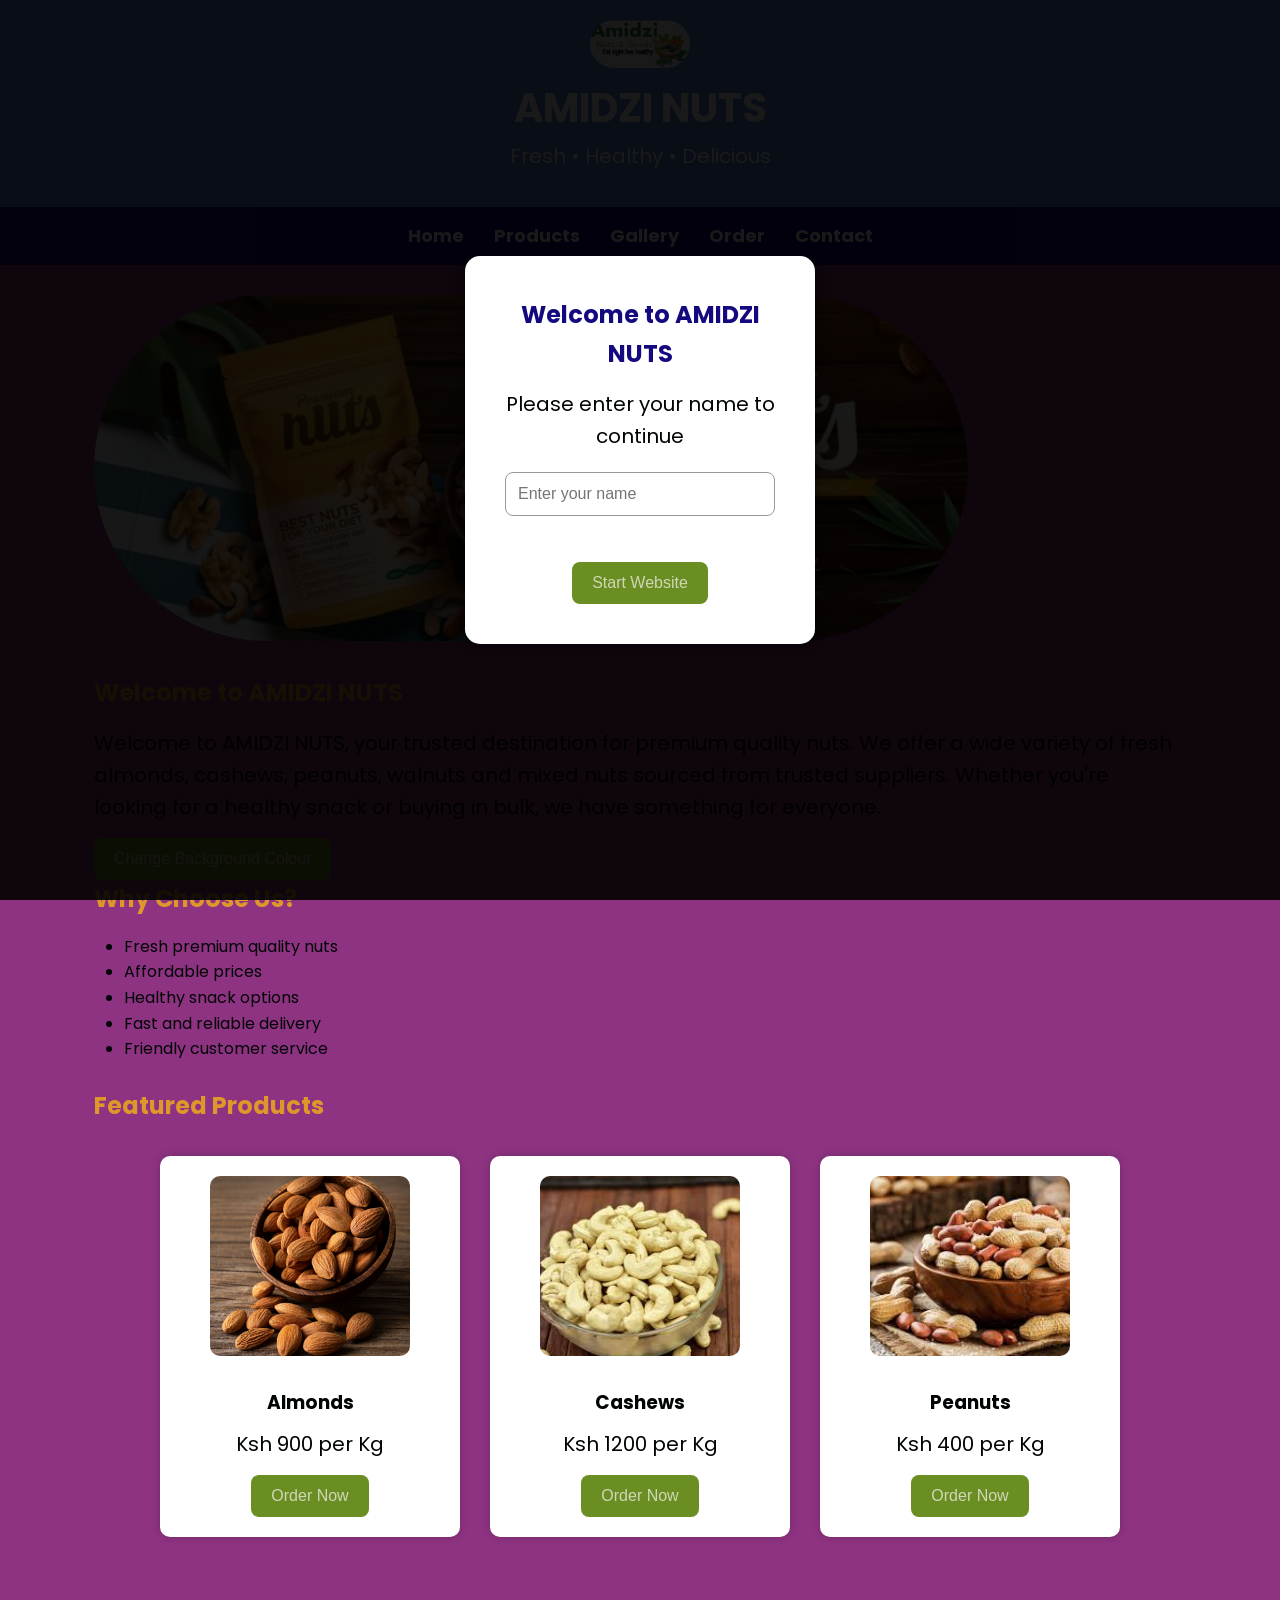
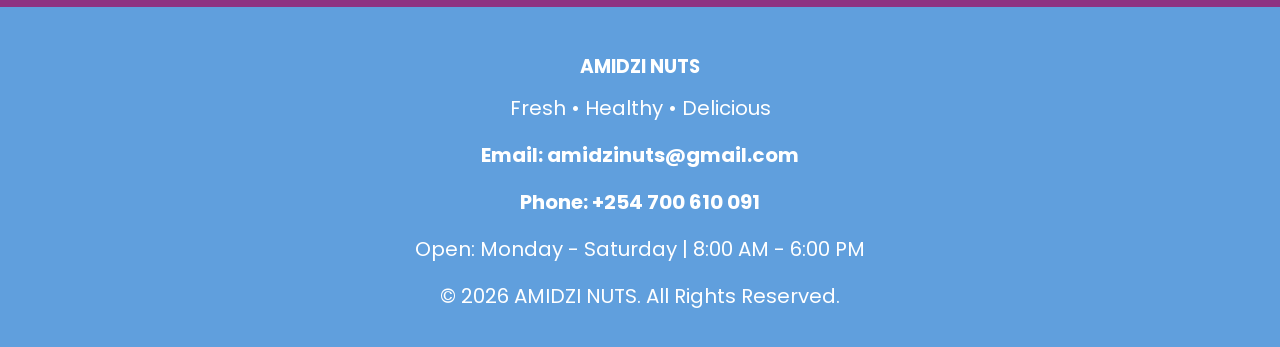
<file: index.html>
<!DOCTYPE html>
<html>

<head>

    <title>AMIDZI NUTS | Home</title>

    <link rel="stylesheet" href="style.css">

</head>

<body>

    <!-- Welcome Overlay -->
    <div id="welcomeOverlay" class="overlay">
    <div class="overlay-content">
        <h2>Welcome to AMIDZI NUTS</h2>
        <p>Please enter your name to continue</p>

        <input type="text"
               id="username"
               placeholder="Enter your name">

        <br><br>

        <button onclick="startWebsite()">
            Start Website
        </button>
    </div>
</div>

    <header>

        <img src="images/logo.png"
             alt="AMIDZI NUTS Logo"
             width="100">

        <h1>AMIDZI NUTS</h1>

        <p>Fresh &bull; Healthy &bull; Delicious</p>

    </header>

    <nav>

        <a href="index.html">Home</a>

        <a href="products.html">Products</a>

        <a href="gallery.html">Gallery</a>

        <a href="order.html">Order</a>

        <a href="contact.html">Contact</a>

    </nav>

    <main>

        <img src="images/banner.jpg"
             alt="Nut Shop Banner"
             width="80%">

        <br><br>

        <h2>Welcome to AMIDZI NUTS</h2>

        <p>

            Welcome to AMIDZI NUTS, your trusted destination for premium quality nuts.
            We offer a wide variety of fresh almonds, cashews, peanuts, walnuts and
            mixed nuts sourced from trusted suppliers. Whether you're looking for a
            healthy snack or buying in bulk, we have something for everyone.

        </p>

        <!-- Button to change background color -->
        <button onclick="changeBackground()">
    Change Background Colour
         </button>

        <h2>Why Choose Us?</h2>

        <ul>

            <li>Fresh premium quality nuts</li>

            <li>Affordable prices</li>

            <li>Healthy snack options</li>

            <li>Fast and reliable delivery</li>

            <li>Friendly customer service</li>

        </ul>

        <br>

        <h2>Featured Products</h2>

        <div class="card-container">

            <div class="card">

                <img src="images/almonds.jpg"
                     alt="Almonds">

                <h3>Almonds</h3>

                <p>Ksh 900 per Kg</p>

                <a href="order.html">

                    <button>Order Now</button>

                </a>

            </div>

            <div class="card">

                <img src="images/cashews.jpg"
                     alt="Cashews">

                <h3>Cashews</h3>

                <p>Ksh 1200 per Kg</p>

                <a href="order.html">

                    <button>Order Now</button>

                </a>

            </div>

            <div class="card">

                <img src="images/peanuts.jpg"
                     alt="Peanuts">

                <h3>Peanuts</h3>

                <p>Ksh 400 per Kg</p>

                <a href="order.html">

                    <button>Order Now</button>

                </a>

            </div>

        </div>

    </main>

    <footer>

       <h3>AMIDZI NUTS</h3>

<p>Fresh &bull; Healthy &bull; Delicious</p>

<p><a href="mailto:amidzinuts@gmail.com">Email: amidzinuts@gmail.com</a></p>

<p><a href="tel:+254 700 610 091">Phone: +254 700 610 091</a></p>

<p>Open: Monday - Saturday | 8:00 AM - 6:00 PM</p>

<p>&copy; 2026 AMIDZI NUTS. All Rights Reserved.</p>

    </footer>
  
<script src="script.js"></script>

</body>

</html>
</file>
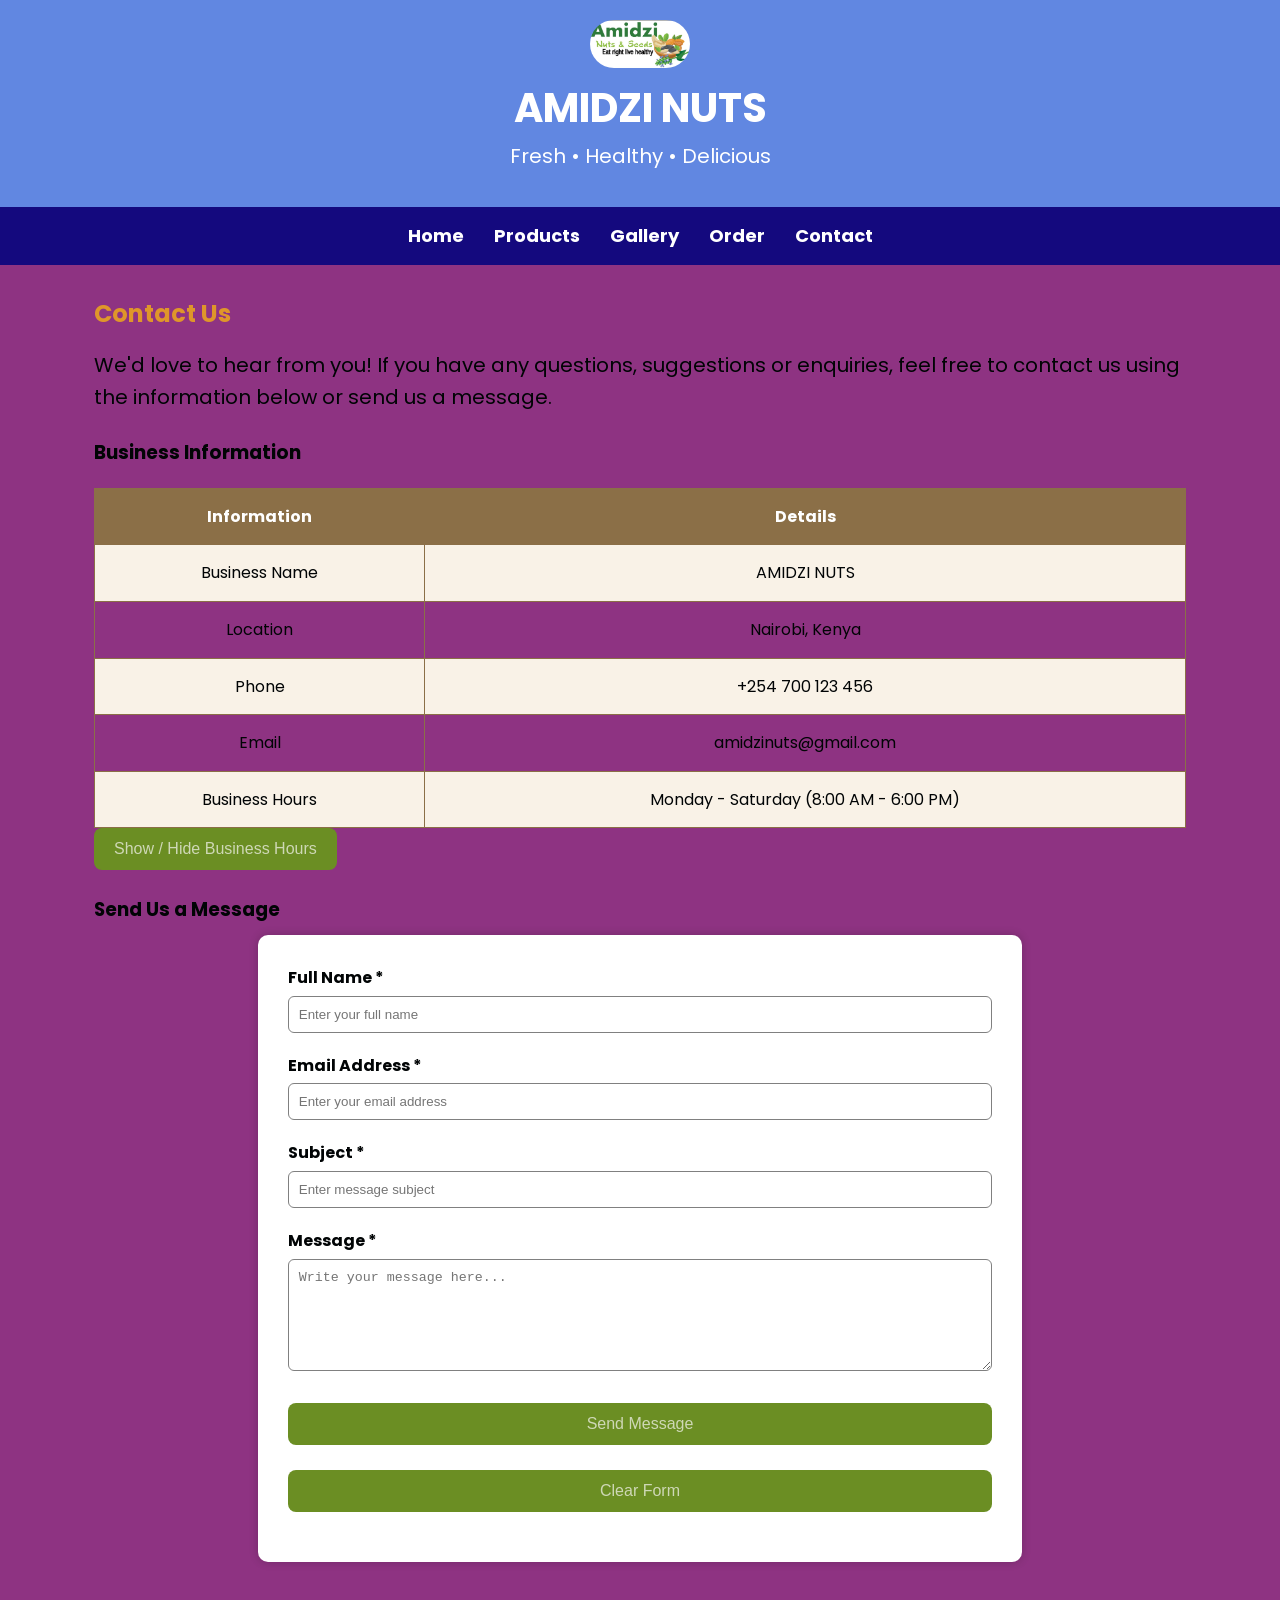
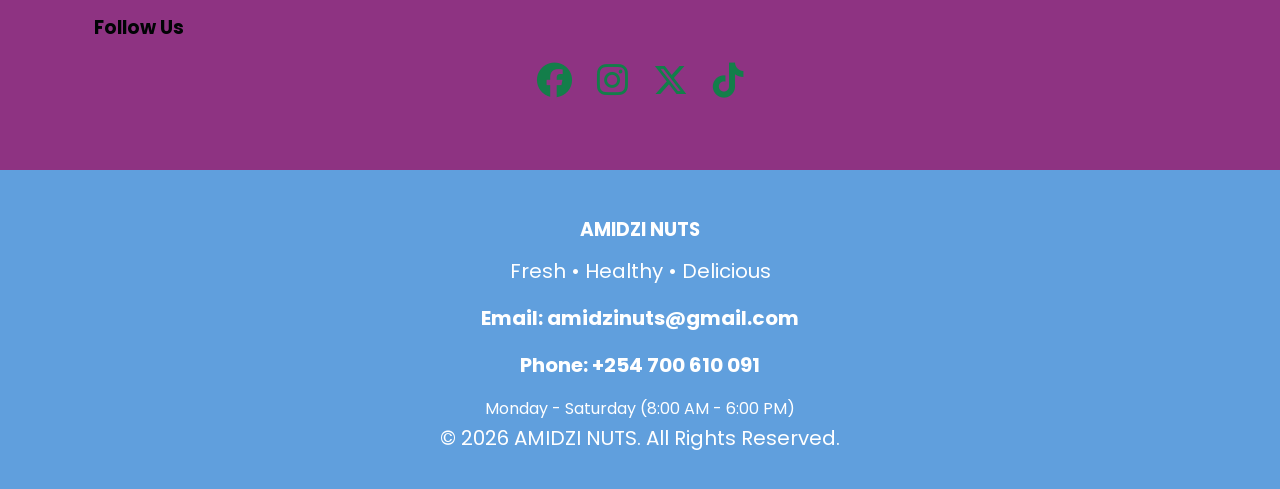
<file: contact.html>
<!DOCTYPE html>
<html>

<head>

    <title>AMIDZI NUTS | Contact Us</title>

    <link rel="stylesheet" href="style.css">
    <link rel="stylesheet" href="https://cdnjs.cloudflare.com/ajax/libs/font-awesome/6.5.2/css/all.min.css">
</head>

<body>

    <!-- Header -->

    <header>

        <img src="images/logo.png"
             alt="AMIDZI NUTS Logo"
             title="AMIDZI NUTS"
             width="100">

        <h1>AMIDZI NUTS</h1>

       <p>Fresh &bull; Healthy &bull; Delicious</p>

    </header>

    <!-- Navigation -->

    <nav>

        <a href="index.html">Home</a>

        <a href="products.html">Products</a>

        <a href="gallery.html">Gallery</a>

        <a href="order.html">Order</a>

        <a href="contact.html">Contact</a>

    </nav>

    <!-- Main Content -->

    <main>

        <h2>Contact Us</h2>

        <p>
            We'd love to hear from you! If you have any questions,
            suggestions or enquiries, feel free to contact us using
            the information below or send us a message.
        </p>

        <h3>Business Information</h3>

        <table>

            <tr>
                <th>Information</th>
                <th>Details</th>
            </tr>

            <tr>
                <td>Business Name</td>
                <td>AMIDZI NUTS</td>
            </tr>

            <tr>
                <td>Location</td>
                <td>Nairobi, Kenya</td>
            </tr>

            <tr>
                <td>Phone</td>
                <td>+254 700 123 456</td>
            </tr>

            <tr>
                <td>Email</td>
                <td>amidzinuts@gmail.com</td>
            </tr>

            <tr>
                <td>Business Hours</td>
                <td id="hours">Monday - Saturday (8:00 AM - 6:00 PM)</td>
            </tr>

        </table>

        <button onclick="toggleHours()">
           Show / Hide Business Hours
        </button>

        <br>

        <h3>Send Us a Message</h3>

        <form onsubmit="return validateForm(this)">

            <label for="name">Full Name *</label>

            <input type="text"
                   id="name"
                   name="name"
                   placeholder="Enter your full name"
                   required>

            <label for="email">Email Address *</label>

            <input type="email"
                   id="email"
                   name="email"
                   placeholder="Enter your email address"
                   required>

            <label for="subject">Subject *</label>

            <input type="text"
                   id="subject"
                   name="subject"
                   placeholder="Enter message subject"
                   required>

            <label for="message">Message *</label>

            <textarea id="message"
                      name="message"
                      rows="6"
                      placeholder="Write your message here..."
                      required></textarea>

            <input type="submit" value="Send Message">

            <input type="reset" value="Clear Form">

        </form>

        <br>

<h3>Follow Us</h3>

<div class="social-icons">

    <a href="https://www.facebook.com/amidzinuts" target="_blank">
        <i class="fa-brands fa-facebook"></i></a>

    <a href="https://www.instagram.com/amidzinuts" target="_blank">
        <i class="fa-brands fa-instagram"></i></a>

    <a href="https://twitter.com/amidzinuts" target="_blank">
        <i class="fa-brands fa-x-twitter"></i></a>

    <a href="https://www.tiktok.com/@amidzinuts" target="_blank">
        <i class="fa-brands fa-tiktok"></i></a>

</div>

    </main>

    <!-- Footer -->

    <footer>

        <h3>AMIDZI NUTS</h3>

       <p>Fresh &bull; Healthy &bull; Delicious</p>

        <p><a href="mailto:amidzinuts@gmail.com">Email: amidzinuts@gmail.com</a></p>

        <p><a href="tel:+254 700 610 091">Phone: +254 700 610 091</a></p>

        <td id="hours">Monday - Saturday (8:00 AM - 6:00 PM)</td>
               
        <p>&copy; 2026 AMIDZI NUTS. All Rights Reserved.</p>

    </footer>


    <script src="script.js"></script>

</body>

</html>
</file>
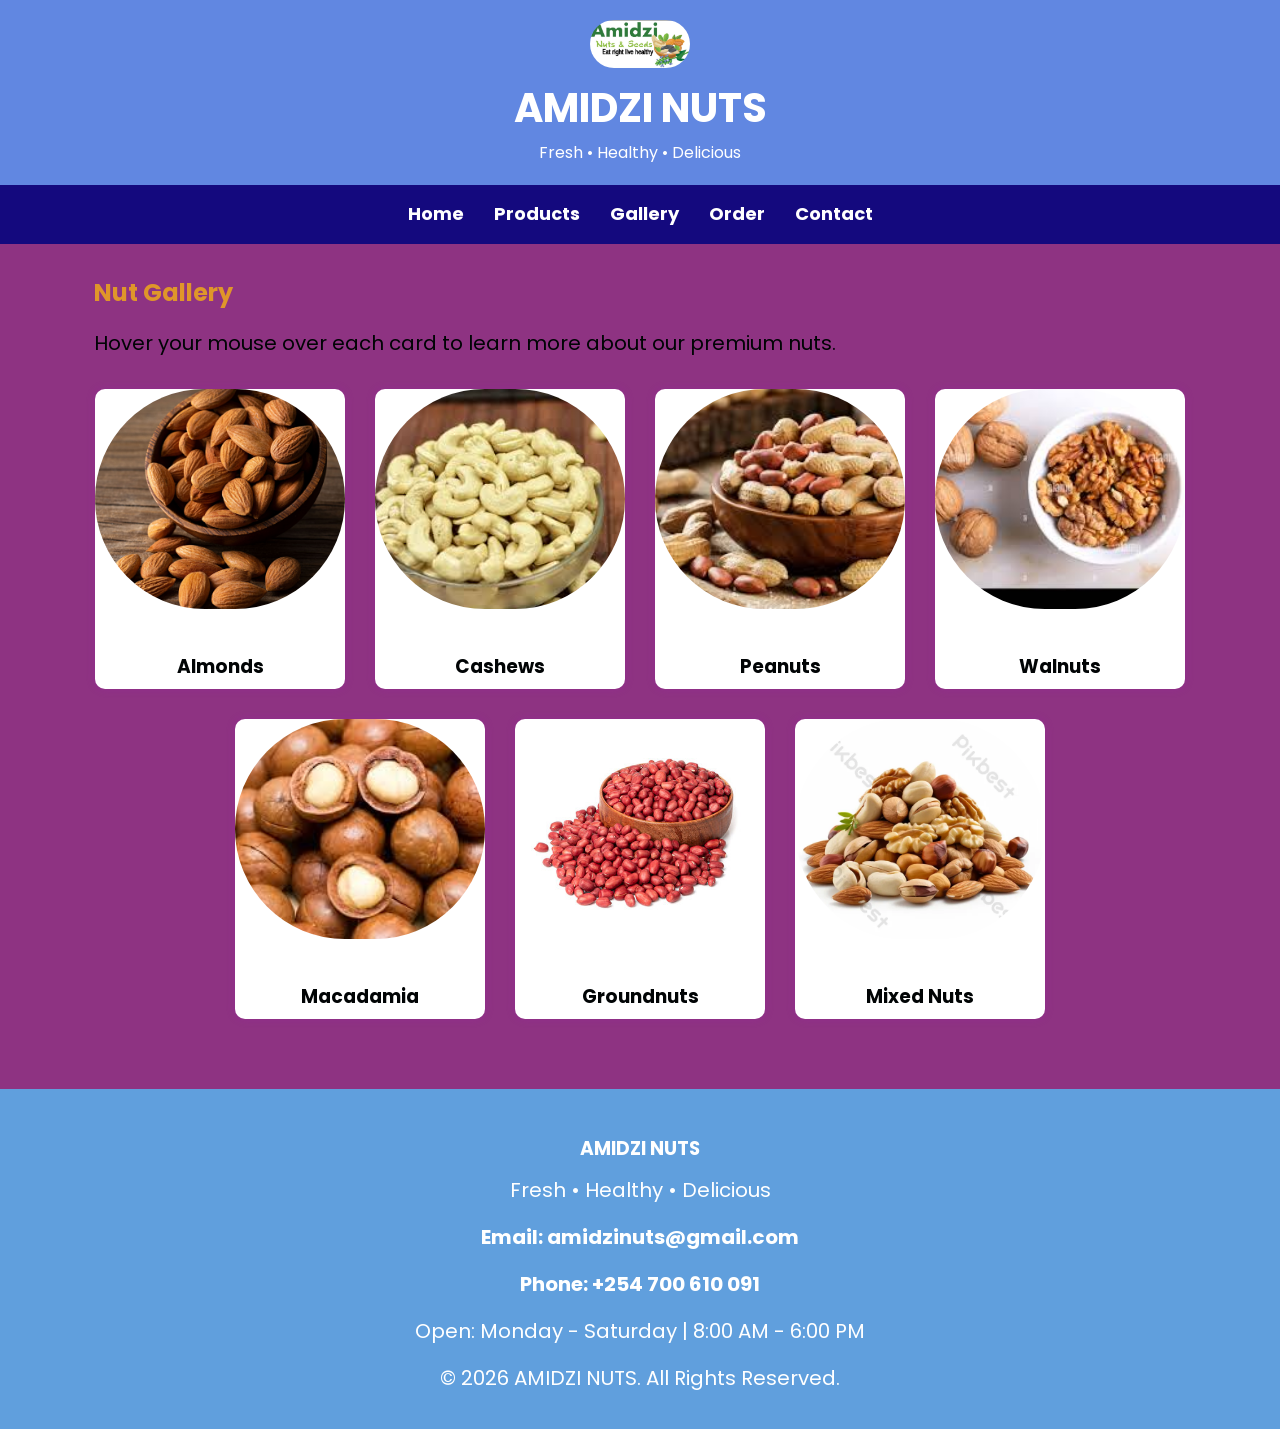
<file: gallery.html>
<!DOCTYPE html>
<html>

<head>

    <title>AMIDZI NUTS | Gallery</title>

    <link rel="stylesheet" href="style.css">

</head>

<body>

<header>

    <img src="images/logo.png"
         alt="AMIDZI NUTS Logo"
         width="100">

    <h1>AMIDZI NUTS</h1>

    Fresh &bull; Healthy &bull; Delicious

</header>

<nav>

    <a href="index.html">Home</a>

    <a href="products.html">Products</a>

    <a href="gallery.html">Gallery</a>

    <a href="order.html">Order</a>

    <a href="contact.html">Contact</a>

</nav>

<main>

<h2>Nut Gallery</h2>

<p>
Hover your mouse over each card to learn more about our premium nuts.
</p>

<div class="gallery">


    <div class="flip-card">

<div class="flip-card-inner">

<div class="flip-card-front">

<img src="images/almonds.jpg"
     alt="Almonds">

<h3>Almonds</h3>

</div>

<div class="flip-card-back">

<h3>Almonds</h3>

<p>Rich in Vitamin E and healthy fats.</p>

<p><strong>Ksh 1500/kg</strong></p>

</div>

</div>

</div>


<div class="flip-card">

<div class="flip-card-inner">

<div class="flip-card-front">

<img src="images/cashews.jpg"
alt="Cashews">

<h3>Cashews</h3>

</div>

<div class="flip-card-back">

<h3>Cashews</h3>

<p>Creamy, crunchy and rich in protein.</p>

<p><strong>Ksh 1200/kg</strong></p>

</div>

</div>

</div>

<div class="flip-card">

<div class="flip-card-inner">

<div class="flip-card-front">

<img src="images/peanuts.jpg"
alt="Peanuts">

<h3>Peanuts</h3>

</div>

<div class="flip-card-back">

<h3>Peanuts</h3>

<p>High in protein and perfect for snacking.</p>

<p><strong>Ksh 500/kg</strong></p>

</div>

</div>

</div>

<div class="flip-card">

<div class="flip-card-inner">

<div class="flip-card-front">

<img src="images/walnuts.jpg"
alt="Walnuts">

<h3>Walnuts</h3>

</div>

<div class="flip-card-back">

<h3>Walnuts</h3>

<p>Excellent source of Omega-3 fatty acids.</p>

<p><strong>Ksh 1000/kg</strong></p>

</div>

</div>

</div>

<div class="flip-card">

<div class="flip-card-inner">

<div class="flip-card-front">

<img src="images/macadamia.jpg"
alt="Macadamia">

<h3>Macadamia</h3>

</div>

<div class="flip-card-back">

<h3>Macadamia</h3>

<p>Rich, buttery flavour and healthy fats.</p>

<p><strong>Ksh 2000/kg</strong></p>

</div>

</div>

</div>

<div class="flip-card">

<div class="flip-card-inner">

<div class="flip-card-front">

<img src="images/groundnuts.jpg"
alt="Groundnuts">

<h3>Groundnuts</h3>

</div>

<div class="flip-card-back">

<h3>Groundnuts</h3>

<p>A healthy snack packed with protein.</p>

<p><strong>Ksh 400/kg</strong></p>

</div>

</div>

</div>

<div class="flip-card">

<div class="flip-card-inner">

<div class="flip-card-front">

<img src="images/mixednuts.jpg"
alt="Mixed Nuts">

<h3>Mixed Nuts</h3>

</div>

<div class="flip-card-back">

<h3>Mixed Nuts</h3>

<p>A tasty mix of our finest premium nuts.</p>

<p><strong>Ksh 1300/kg</strong></p>

</div>

</div>

</div>

</div>

</main>

<footer>

<h3>AMIDZI NUTS</h3>

<p>Fresh &bull; Healthy &bull; Delicious</p>

<p><a href="mailto:amidzinuts@gmail.com">Email: amidzinuts@gmail.com</a></p>

<p><a href="tel:+254 700 610 091">Phone: +254 700 610 091</a></p>

<p>Open: Monday - Saturday | 8:00 AM - 6:00 PM</p>

<p>&copy; 2026 AMIDZI NUTS. All Rights Reserved.</p>

</footer>


<script src="script.js"></script>

</body>

</html>
</file>
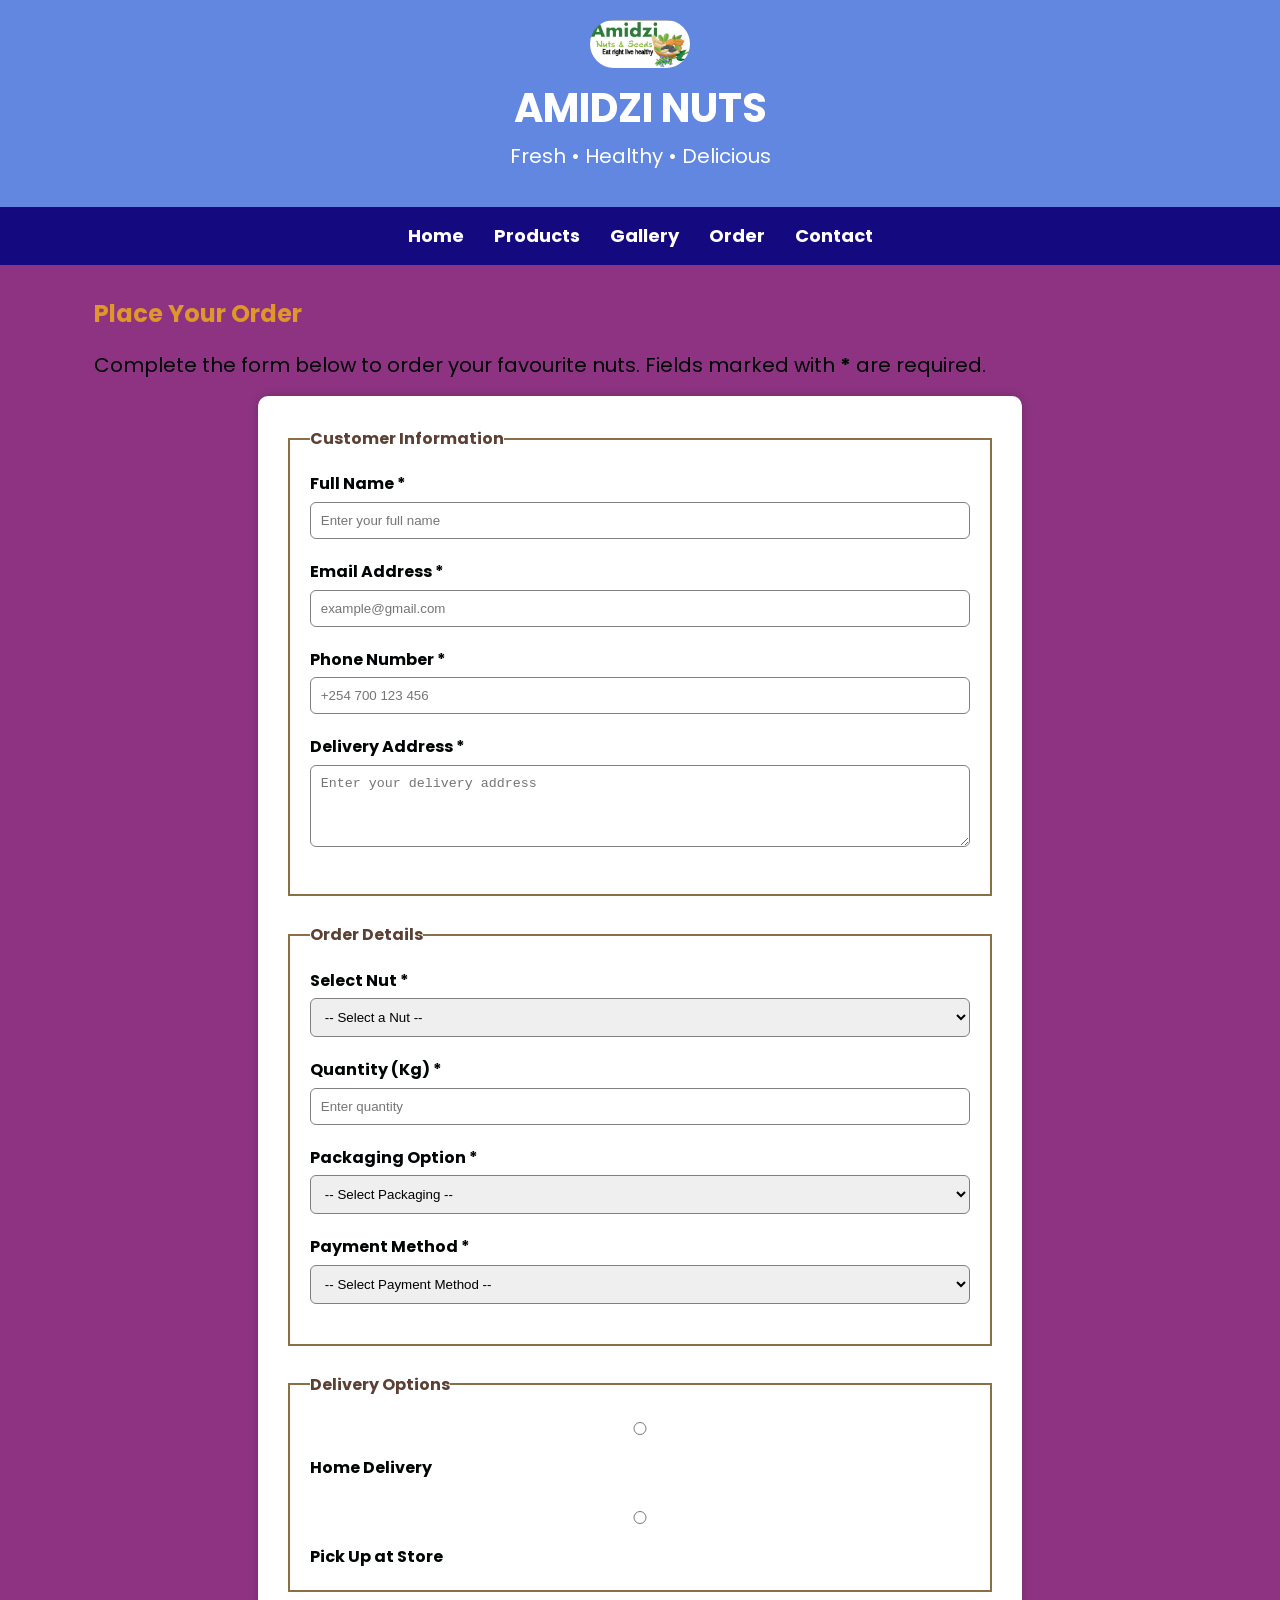
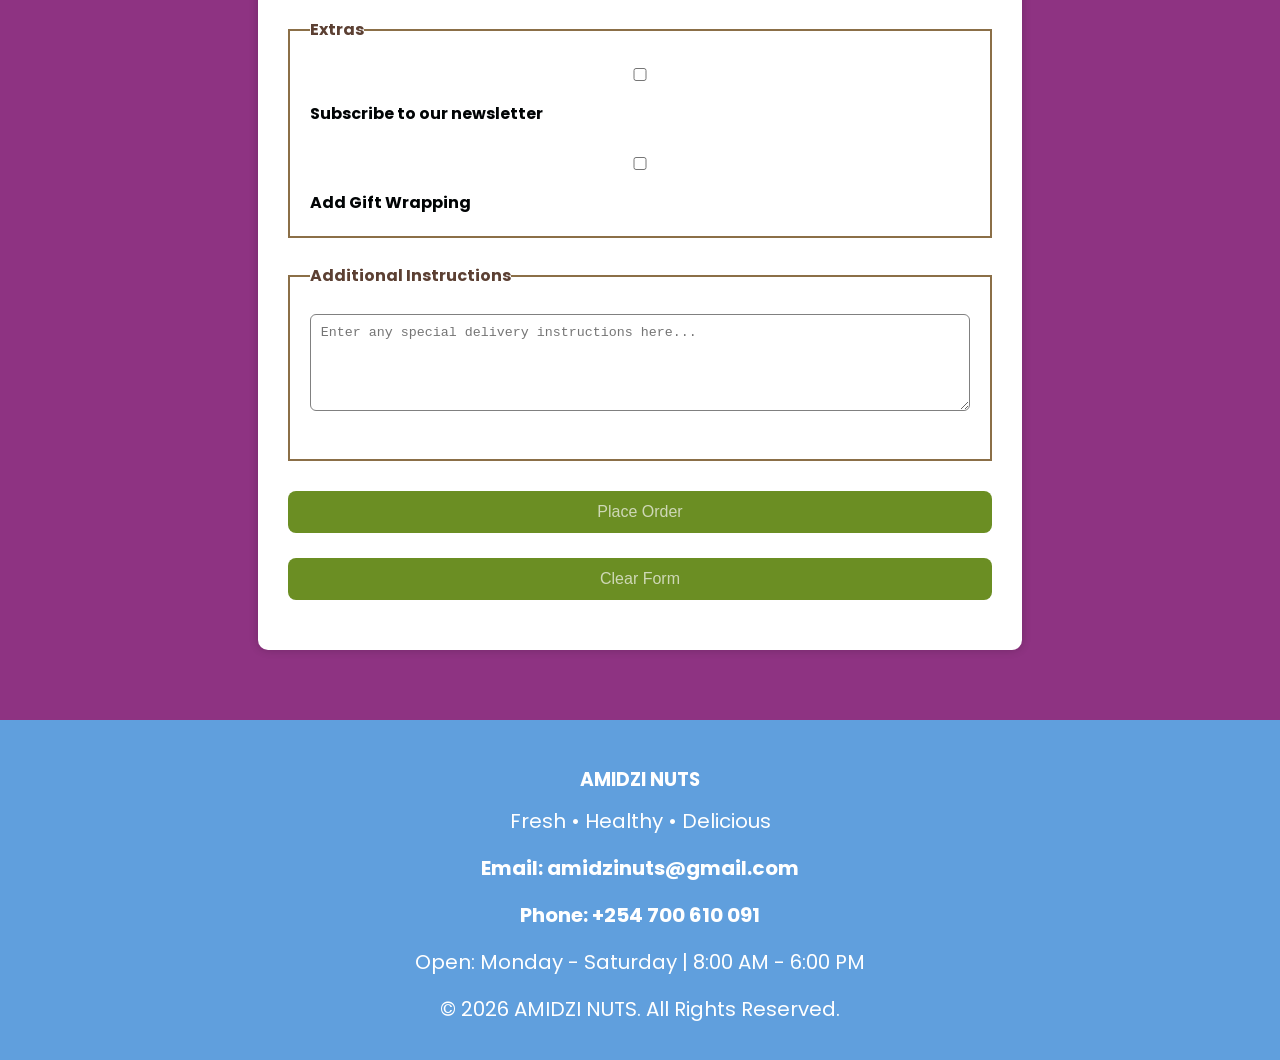
<file: order.html>
<!DOCTYPE html>
<html>

<head>

    <title>AMIDZI NUTS | Order</title>

    <link rel="stylesheet" href="style.css">

</head>

<body>

    <!-- Header -->

    <header>

        <img src="images/logo.png"
             alt="AMIDZI NUTS Logo"
             title="AMIDZI NUTS"
             width="100">

        <h1>AMIDZI NUTS</h1>

        <p>Fresh &bull; Healthy &bull; Delicious</p>

    </header>

    <!-- Navigation -->

    <nav>

        <a href="index.html">Home</a>

        <a href="products.html">Products</a>

        <a href="gallery.html">Gallery</a>

        <a href="order.html">Order</a>

        <a href="contact.html">Contact</a>

    </nav>

    <!-- Main Content -->

    <main>

        <h2>Place Your Order</h2>

        <p>
            Complete the form below to order your favourite nuts.
            Fields marked with <strong>*</strong> are required.
        </p>

        <form action="process_order.php" method="POST" onsubmit="return validateForm(this)">

            <fieldset>

                <legend>Customer Information</legend>

                <label for="fullname">Full Name *</label>

                <input type="text"
                       id="fullname"
                       name="fullname"
                       placeholder="Enter your full name"
                       required>

                <label for="email">Email Address *</label>

                <input type="email"
                       id="email"
                       name="email"
                       placeholder="example@gmail.com"
                       required>

                <label for="phone">Phone Number *</label>

                <input type="tel"
                       id="phone"
                       name="phone"
                       placeholder="+254 700 123 456"
                       required>

                <label for="address">Delivery Address *</label>

                <textarea id="address"
                          name="address"
                          rows="4"
                          placeholder="Enter your delivery address"
                          required></textarea>

            </fieldset>

            <br>

            <fieldset>

                <legend>Order Details</legend>

                <label for="nut">Select Nut *</label>

                <select id="nut"
                        name="product"
                        required>

                    <option value="">-- Select a Nut --</option>
                    <option>Almonds</option>
                    <option>Cashews</option>
                    <option>Peanuts</option>
                    <option>Walnuts</option>
                    <option>Macadamia Nuts</option>
                    <option>Groundnuts</option>
                    <option>Mixed Nuts</option>

                </select>

                <label for="quantity">Quantity (Kg) *</label>

                <input type="number"
                       id="quantity"
                       name="quantity"
                       min="1"
                       max="100"
                       placeholder="Enter quantity"
                       required>

                <label for="packaging">Packaging Option *</label>

                <select id="packaging"
                        name="packaging"
                        required>

                    <option value="">-- Select Packaging --</option>
                    <option>Standard Pack</option>
                    <option>Gift Pack</option>
                    <option>Bulk Packaging</option>

                </select>

                <label for="payment">Payment Method *</label>

                <select id="payment"
                        name="payment"
                        required>

                    <option value="">-- Select Payment Method --</option>
                    <option>M-Pesa</option>
                    <option>Cash on Delivery</option>
                    <option>Bank Transfer</option>

                </select>

            </fieldset>

            <br>

            <fieldset>

                <legend>Delivery Options</legend>

                <label>

                    <input type="radio"
                           name="delivery"
                           required>

                    Home Delivery

                </label>

                <br><br>

                <label>

                    <input type="radio"
                           name="delivery">

                    Pick Up at Store

                </label>

            </fieldset>

            <br>

            <fieldset>

                <legend>Extras</legend>

                <label>

                    <input type="checkbox"
                           name="newsletter">

                    Subscribe to our newsletter

                </label>

                <br><br>

                <label>

                    <input type="checkbox"
                           name="giftwrap">

                    Add Gift Wrapping

                </label>

            </fieldset>

            <br>

            <fieldset>

                <legend>Additional Instructions</legend>

                <textarea id="instructions"
                          name="instructions"
                          rows="5"
                          placeholder="Enter any special delivery instructions here..."></textarea>

            </fieldset>

            <br>

            <input type="submit" value="Place Order">

            <input type="reset" value="Clear Form">

        </form>

    </main>

    <!-- Footer -->

    <footer>

        <h3>AMIDZI NUTS</h3>

        <p>Fresh &bull; Healthy &bull; Delicious</p>

        <p><a href="mailto:amidzinuts@gmail.com">Email: amidzinuts@gmail.com</a></p>

        <p><a href="tel:+254 700 610 091">Phone: +254 700 610 091</a></p>

        <p>Open: Monday - Saturday | 8:00 AM - 6:00 PM</p>

        <p>&copy; 2026 AMIDZI NUTS. All Rights Reserved.</p>

    </footer>

<script src="script.js"></script>

</body>

</html>
</file>
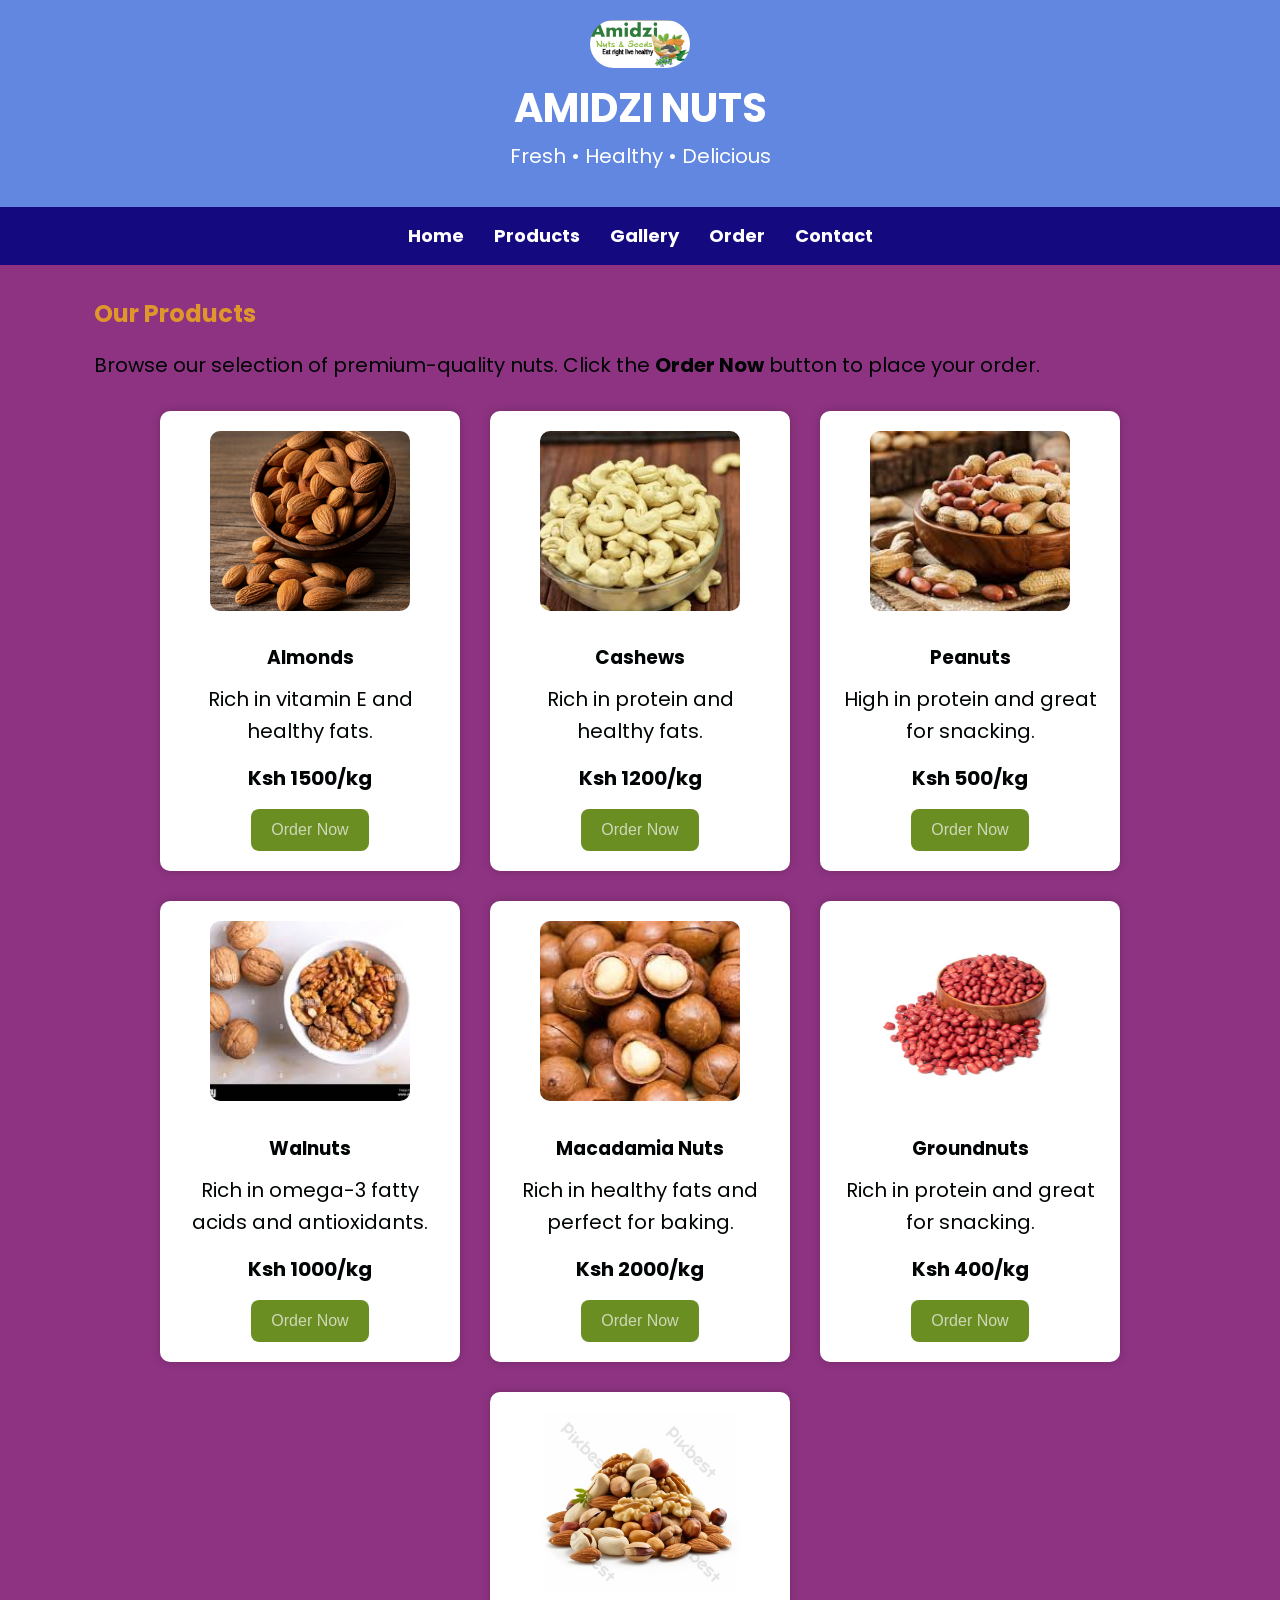
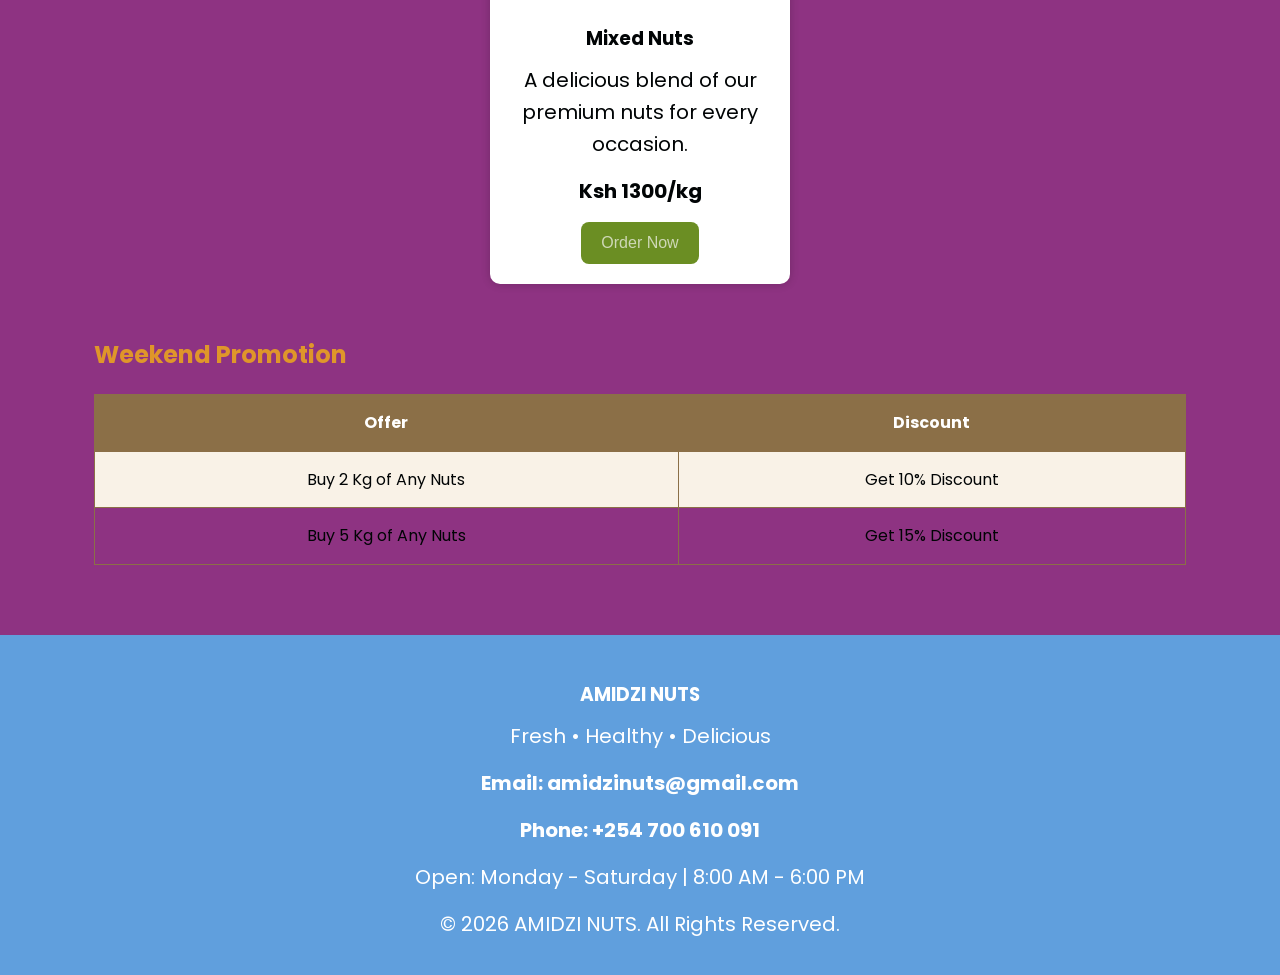
<file: products.html>
<!DOCTYPE html>
<html>

<head>

    <title>AMIDZI NUTS | Products</title>

    <link rel="stylesheet" href="style.css">

</head>

<body>

    <!-- Header -->

    <header>

        <img src="images/logo.png"
             alt="AMIDZI NUTS Logo"
             width="100">

        <h1>AMIDZI NUTS</h1>

         <p>Fresh &bull; Healthy &bull; Delicious</p>

    </header>

    <!-- Navigation -->

    <nav>

        <a href="index.html">Home</a>

        <a href="products.html">Products</a>

        <a href="gallery.html">Gallery</a>

        <a href="order.html">Order</a>

        <a href="contact.html">Contact</a>

    </nav>

    <!-- Main Content -->

    <main>

        <h2>Our Products</h2>

        <p>
            Browse our selection of premium-quality nuts. Click the
            <strong>Order Now</strong> button to place your order.
        </p>

        <div class="card-container">

            <!-- Almonds -->

            <div class="card">

                <img src="images/almonds.jpg"
                     alt="Fresh Almonds"
                     title="Premium Almonds">

                <h3>Almonds</h3>

                <p>Rich in vitamin E and healthy fats.</p>

                <p><strong>Ksh 1500/kg</strong></p>

                <a href="order.html">
                    <button>Order Now</button>
                </a>

            </div>

            <!-- Cashews -->

            <div class="card">

                <img src="images/cashews.jpg"
                     alt="Cashew Nuts"
                     title="Premium Cashews">

                <h3>Cashews</h3>

                <p>Rich in protein and healthy fats.</p>

                <p><strong>Ksh 1200/kg</strong></p>

                <a href="order.html">
                    <button>Order Now</button>
                </a>

            </div>

            <!-- Peanuts -->

            <div class="card">

                <img src="images/peanuts.jpg"
                     alt="Peanuts"
                     title="Crunchy Peanuts">

                <h3>Peanuts</h3>

                <p>High in protein and great for snacking.</p>

                <p><strong>Ksh 500/kg</strong></p>

                <a href="order.html">
                    <button>Order Now</button>
                </a>

            </div>

            <!-- Walnuts -->

            <div class="card">

                <img src="images/walnuts.jpg"
                     alt="Walnuts"
                     title="Healthy Walnuts">

                <h3>Walnuts</h3>

                <p>Rich in omega-3 fatty acids and antioxidants.</p>

                <p><strong>Ksh 1000/kg</strong></p>

                <a href="order.html">
                    <button>Order Now</button>
                </a>

            </div>

            <!-- Macadamia -->

            <div class="card">

                <img src="images/macadamia.jpg"
                     alt="Macadamia Nuts"
                     title="Delicious Macadamia">

                <h3>Macadamia Nuts</h3>

                <p>Rich in healthy fats and perfect for baking.</p>

                <p><strong>Ksh 2000/kg</strong></p>

                <a href="order.html">
                    <button>Order Now</button>
                </a>

            </div>

            <!-- Groundnuts -->

            <div class="card">

                <img src="images/groundnuts.jpg"
                     alt="Groundnuts"
                     title="Tasty Groundnuts">

                <h3>Groundnuts</h3>

                <p>Rich in protein and great for snacking.</p>

                <p><strong>Ksh 400/kg</strong></p>

                <a href="order.html">
                    <button>Order Now</button>
                </a>

            </div>

            <!-- Mixed Nuts -->

            <div class="card">

                <img src="images/mixednuts.jpg"
                     alt="Mixed Nuts"
                     title="Mixed Nuts">

                <h3>Mixed Nuts</h3>

                <p>A delicious blend of our premium nuts for every occasion.</p>

                <p><strong>Ksh 1300/kg</strong></p>

                <a href="order.html">
                    <button>Order Now</button>
                </a>

            </div>

        </div>

        <br><br>

        <h2>Weekend Promotion</h2>

        <table>

            <tr>
                <th>Offer</th>
                <th>Discount</th>
            </tr>

            <tr>
                <td>Buy 2 Kg of Any Nuts</td>
                <td>Get 10% Discount</td>
            </tr>

            <tr>
                <td>Buy 5 Kg of Any Nuts</td>
                <td>Get 15% Discount</td>
            </tr>

        </table>

    </main>

    <!-- Footer -->

    <footer>

        <h3>AMIDZI NUTS</h3>

       <p>Fresh &bull; Healthy &bull; Delicious</p>

        <p><a href="mailto:amidzinuts@gmail.com">Email: amidzinuts@gmail.com</a></p>

        <p><a href="tel:+254 700 610 091">Phone: +254 700 610 091</a></p>

        <p>Open: Monday - Saturday | 8:00 AM - 6:00 PM</p>

        <p>&copy; 2026 AMIDZI NUTS. All Rights Reserved.</p>

    </footer>

<script src="script.js"></script>

</body>

</html>
</file>
<file: style.css>
/* Importing Google Font */
@import url('https://fonts.googleapis.com/css2?family=poppins:wght@300;400;600;700&display=swap');

/* General Styling */

*{
    margin:0;
    padding:0;
    box-sizing:border-box;
}

body{

    font-family:'poppins', sans-serif;
    background-color:#8e3382;
    color:#010405;
    line-height:1.6;

}

/* Header */

header{

    background-color:#6187e1;
    color:white;
    text-align:center;
    padding:20px;

}

header h1{

    font-size:40px;

}

/* Navigation */

nav{

    background-color:#14097e;
    display:flex;
    justify-content:center;
    align-items:center;
    gap:30px;
    padding:15px;

}

nav a{

    color:white;
    text-decoration:none;
    font-weight:bold;
    font-size:18px;
    transition:0.3s;

}

nav a:hover{

    color:#2dcc17;

}

/* Main Content */

main{

    width:90%;
    margin:auto;
    padding:30px;

}

/* Headings */

h2{

    margin-bottom:15px;
    color:#df962a;

}

h3{

    margin-top:25px;
    margin-bottom:10px;

}

/* Paragraphs */

p{

    margin-bottom:15px;
    font-size:20px;
}

/* Images */

img{

    max-width:100%;
    border-radius:200px;

}

/* Buttons */

button,
input[type=submit],
input[type=reset]{

    background-color:#6B8E23;
    color:rgba(253, 250, 252, 0.68);
    border:none;
    padding:12px 20px;
    border-radius:8px;
    cursor:pointer;
    font-size:16px;
    transition:0.3s;

}

button:hover,
input[type=submit]:hover,
input[type=reset]:hover{

    background-color:#810a0a;

}

/* Tables */

table{

    width:100%;
    border-collapse:collapse;
    margin-top:20px;

}

table,
th,
td{

    border:1px solid #8B6F47;

}

th{

    background-color:#8B6F47;
    color:white;

}

th,
td{

    padding:15px;
    text-align:center;

}

tr:nth-child(even){

    background-color:#F9F2E7;

}

/* Forms */

form{

    width:70%;
    margin:auto;
    background:white;
    padding:30px;
    border-radius:10px;
    box-shadow:0px 0px 10px rgba(0,0,0,0.2);

}

fieldset{

    border:2px solid #8B6F47;
    padding:20px;

}

legend{

    font-weight:bold;
    color:#5C4033;

}

label{

    font-weight:bold;

}

input,
select,
textarea{

    width:100%;
    padding:10px;
    margin-top:5px;
    margin-bottom:20px;
    border:1px solid gray;
    border-radius:6px;

}

/* Lists */

ul,
ol{

    margin-left:30px;
    margin-top:15px;

}

/* Footer */

footer{

    background-color:#609fdd;
    color:white;
    text-align:center;
    padding:20px;
    margin-top:40px;

}

/* Product Cards */

.card{

    background:white;
    width:300px;
    padding:20px;
    border-radius:10px;
    text-align:center;
    box-shadow:0px 0px 10px rgba(0,0,0,0.2);
    transition:0.3s;

}

.card:hover{

    transform:translateY(-8px);

}


.card-container{

    display:flex;
    justify-content:center;
    flex-wrap:wrap;
    gap:30px;
    margin-top:30px;

}

/* ========================= */
/* GALLERY FLIP CARDS */
/* ========================= */

.gallery{

    display:flex;
    justify-content:center;
    flex-wrap:wrap;
    gap:30px;
    margin-top:30px;

}

.flip-card{

    width:250px;
    height:300px;
    perspective:1000px;

}

.flip-card-inner{

    position:relative;
    width:100%;
    height:100%;
    transition:transform 0.8s;
    transform-style:preserve-3d;

}

.flip-card:hover .flip-card-inner{

    transform:rotateY(180deg);

}

.flip-card-front,
.flip-card-back{

    position:absolute;
    width:100%;
    height:100%;
    border-radius:10px;
    backface-visibility:hidden;
    overflow:hidden;
    box-shadow:0px 0px 10px rgba(162, 22, 194, 0.2);

}

.flip-card-front{

    background:white;

}

.flip-card-front img{

    width:100%;
    height:220px;
    object-fit:cover;

}

.flip-card-front h3{

    text-align:center;
    padding:10px;

}

.flip-card-back{

    background:#a40fc5;
    color:white;
    transform:rotateY(180deg);

    display:flex;
    flex-direction:column;
    justify-content:center;
    align-items:center;

    padding:20px;
    text-align:center;

}

.card img{

    width:200px;
    height:180px;
    object-fit:cover;
    border-radius:10px;

}

/* Gallery */

.gallery{

    display:flex;
    justify-content:center;
    flex-wrap:wrap;
    gap:30px;

}
 /* Social Media Icons */
.social-icons{

    display:flex;
    justify-content:center;
    gap:25px;
    margin-top:20px;

}

.social-icons a{

    text-decoration:none;

}

.social-icons i{

    font-size:35px;
    color:#137e4a;
    transition:0.3s;

}

.social-icons i:hover{

    color:#D4A017;
    transform:translateY(-5px);

}

/* Responsive */

@media(max-width:768px){

nav{

    flex-direction:column;

}

form{

    width:95%;

}

}

footer a{

    color:white;
    text-decoration:none;
    font-weight:bold;
    transition:0.3s;

}

footer a:hover{

    color:#FFD700;
    text-decoration:underline;

}

/* ========================= */
/* WELCOME OVERLAY */
/* ========================= */

.overlay{
    display: none;
    position:fixed;
    top:0;
    left:0;
    width:100%;
    height:100%;
    background:rgba(0,0,0,0.9);

    
    justify-content:center;
    align-items:center;

    z-index:9999;

}

.overlay-content{

    background:white;
    padding:40px;
    border-radius:15px;
    text-align:center;
    width:350px;
    box-shadow:0 0 20px rgba(0,0,0,0.5);

}

.overlay-content h2{

    color:#14097e;
    margin-bottom:15px;

}

.overlay-content input{

    width:100%;
    padding:12px;
    border:1px solid #999;
    border-radius:8px;
    font-size:16px;

}
</file>
